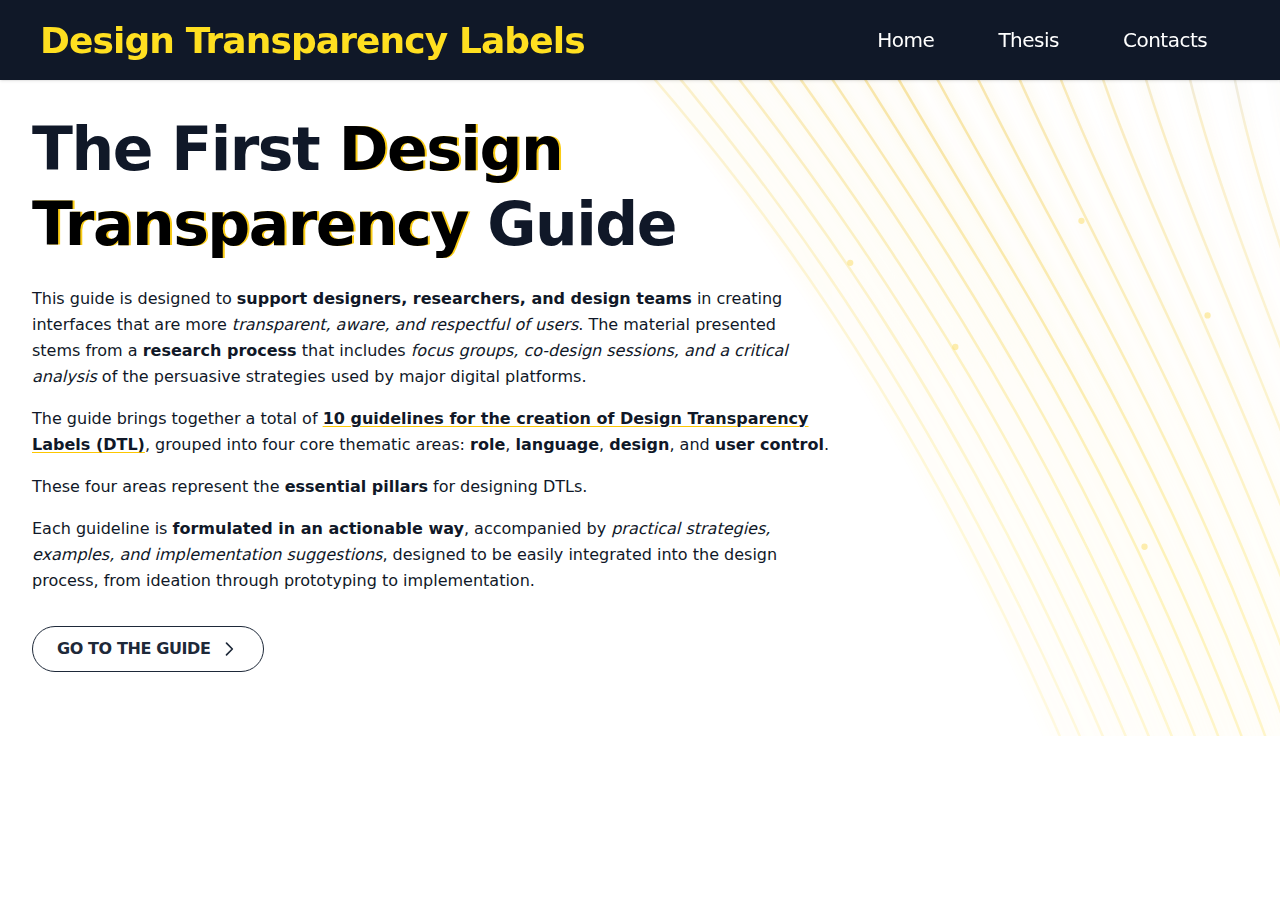
<file: index.html>
<!DOCTYPE html>
<html lang="it">
<head>
  <meta charset="UTF-8" />
  <meta name="viewport" content="width=device-width, initial-scale=1.0" />
  <title>Design Transparency Labels</title>
  <!-- <link rel="icon" type="image/svg+xml" href="Icon4.png" /> -->
  <link rel="stylesheet" href="tailwind.css" />
</head>
<body class="bg-white text-gray-900">

  <!-- NAVBAR -->
  <nav id="navbar" class="bg-gray-900 text-white fixed w-full z-[100] top-0 left-0 shadow">
    <div class="container mx-auto px-8 lg:px-2 ">
      <!-- use a 12-col grid so we can align the link group with the main grid's aside on lg -->
      <div class="grid grid-cols-12 items-center h-20 gap-10">
        <a href="index.html" class="col-span-6 lg:col-span-3 flex items-center space-x-2">
          <!--<img src="logo.svg" alt="Logo" class="w-8 h-8">-->
        <h1 class="sm:block text-2xl md:text-4xl font-semibold leading-tight tracking-tight whitespace-nowrap text-yellow-300 lg:px-8">Design Transparency Labels</h1>
        </a>

        <!-- Desktop link group: place it in the same columns as the aside (starts at col 10) -->
        <div id="nav-link-group" class="grid col-span-6 lg:col-start-9 lg:col-span-4 space-x-4 sm:space-x-6 md:space-x-8 lg:space-x-16 hidden lg:flex ">
          <a href="index.html" class="hover:text-yellow-300 text-lg sm:text-xl leading-tight tracking-tight">Home</a>
          <a href="tesi.html" class="hover:text-yellow-300 text-lg sm:text-xl leading-tight tracking-tight">Thesis</a>
          <a href="contatti.html" class="hover:text-yellow-300 text-lg sm:text-xl leading-tight tracking-tight">Contacts</a>
        </div>

        <!-- Mobile menu button aligned to the right on small and medium screens; hidden from lg up -->
        <button id="menu-btn" aria-label="Open menu"
  class="lg:hidden absolute right-4 top-1/2 -translate-y-[13px] p-2 
         flex items-center justify-center
         bg-transparent hover:bg-gray-800 rounded z-50">

  <div class="flex flex-col justify-center items-center gap-1">
    <span class="w-6 h-0.5 bg-white block"></span>
    <span class="w-6 h-0.5 bg-white block"></span>
    <span class="w-6 h-0.5 bg-white block"></span>
  </div>
</button>


      </div>
    </div>
  </nav>

  <!-- OVERLAY + MENU MOBILE -->
  <div id="overlay" class="fixed inset-0 bg-black bg-opacity-50 hidden z-[90]"></div>
  <div id="mobile-menu" class="fixed top-0 right-0 w-3/4 h-full bg-gray-800 text-white transform translate-x-full transition-transform duration-300 z-[120] flex flex-col">
    <div class="p-6 flex justify-end">
      <button id="close-btn" class="text-2xl font-bold">&times;</button>
    </div>
    <nav class="flex flex-col text-lg font-medium space-y-4 px-6">
      <a href="index.html" class="hover:text-yellow-400">Home</a>
      <a href="tesi.html" class="hover:text-yellow-400">Thesis</a>
      <a href="contatti.html" class="hover:text-yellow-400">Contacts</a>
    </nav>
  </div>
<section class="relative overflow-hidden bg-white min-h-[60vh]">
  
  
  <!-- BACKGROUND SVG RESPONSIVE -->
  <img
    src="bg-lines.svg"
    alt=""
    class="hidden sm:block absolute inset-0 w-full h-full object-cover pointer-events-none select-none opacity-60 z-0"
  />

  <!-- HERO SECTION -->
  <main class="relative z-[10] pt-24 md:pt-14 lg:pt-14 pb-16">
    <div class="container mx-auto px-8 grid grid-cols-1 md:grid-cols-12 gap-10">

      <!-- TESTO -->
      <div class="md:col-span-12 lg:col-span-8 md:mt-14">
        <h2 class="hidden md:block text-xl md:text-6xl font-bold leading-tight tracking-tight mb-2 md:mb-6">
  The First 
          <span class="text-black 
    drop-shadow-[2px_0_0_#facc15] 
    drop-shadow-[-2px_0_0_#facc15] 
    drop-shadow-[0_2px_0_#facc15] 
    drop-shadow-[0_-2px_0_#facc15]">
    Design <br/> Transparency 
  </span>
  Guide
</h2>



        <!-- Testo -->
        <h1 class="block md:hidden text-4xl font-bold leading-snug mb-4 pt-2">
  The First 
  <span class="text-black 
    drop-shadow-[2px_0_0_#facc15]
    drop-shadow-[-2px_0_0_#facc15]
    drop-shadow-[0_2px_0_#facc15]
    drop-shadow-[0_-2px_0_#facc15]">
    Design Transparency
  </span>
  Guide
</h1>


        <p class="text-base leading-relaxed mb-4">
          This guide is designed to <strong class="font-semibold">support designers, researchers, and design teams</strong> in creating interfaces that are more <i>transparent, aware, and respectful of users</i>.
          The material presented stems from a <strong class="font-semibold">research process</strong> that includes <i>focus groups, co-design sessions, and a critical analysis</i> of the persuasive strategies used by major digital platforms.
        </p>
        <p class="text-base leading-relaxed mb-4">
          The guide brings together a total of <u class="font-semibold decoration-1 underline-offset-2 decoration-yellow-400">10 guidelines for the creation of Design Transparency Labels (DTL)</u>, grouped into four core thematic areas: <strong class="font-semibold">role</strong>, <strong class="font-semibold">language</strong>, <strong class="font-semibold">design</strong>, and <strong class="font-semibold">user control</strong>.
        </p>
        <p class="text-base leading-relaxed mb-4">
          These four areas represent the <strong class="font-semibold">essential pillars</strong> for designing DTLs.
        </p>
        <p class="text-base leading-relaxed mb-8">
          Each guideline is <strong class="font-semibold">formulated in an actionable way</strong>, accompanied by <i>practical strategies, examples, and implementation suggestions</i>, designed to be easily integrated into the design process, from ideation through prototyping to implementation.
        </p>

        <!-- BOTTONE -->
        <a href="pagina2.html" 
           class="leading-tight tracking-tight inline-flex items-center border border-gray-800 px-6 py-3 rounded-full text-gray-800 font-semibold hover:bg-gray-900 hover:text-yellow-300 transition leading-tight tracking-tight">
          GO TO THE GUIDE
          <svg xmlns="http://www.w3.org/2000/svg" 
               fill="none" 
               viewBox="0 0 24 24" 
               stroke-width="2" 
               stroke="currentColor" 
               class="w-5 h-5 ml-2">
            <path stroke-linecap="round" stroke-linejoin="round" d="M9 5l7 7-7 7" />
          </svg>
        </a>
      </div>

      <!-- IMMAGINE: visibile solo da desktop in su -->
<!-- <div class="hidden lg:flex md:col-span-5 lg:col-span-4 self-start mt-20">
  <div class="flex items-center justify-center">
    <img 
  src="Marketing-cuate.svg"
  alt="Image"
  class="w-[800px] h-auto object-contain"
>
  </div>
</div>-->


    </div>
  </main>

  <!-- SCRIPT -->
  <script>
    const menuBtn = document.getElementById('menu-btn');
    const closeBtn = document.getElementById('close-btn');
    const mobileMenu = document.getElementById('mobile-menu');
    const overlay = document.getElementById('overlay');

    function openMenu() {
      mobileMenu.classList.remove('translate-x-full');
      overlay.classList.remove('hidden');
    }

    function closeMenu() {
      mobileMenu.classList.add('translate-x-full');
      overlay.classList.add('hidden');
    }

    menuBtn.addEventListener('click', openMenu);
    closeBtn.addEventListener('click', closeMenu);
    overlay.addEventListener('click', closeMenu);
  </script>

</body>
</html>
</file>
